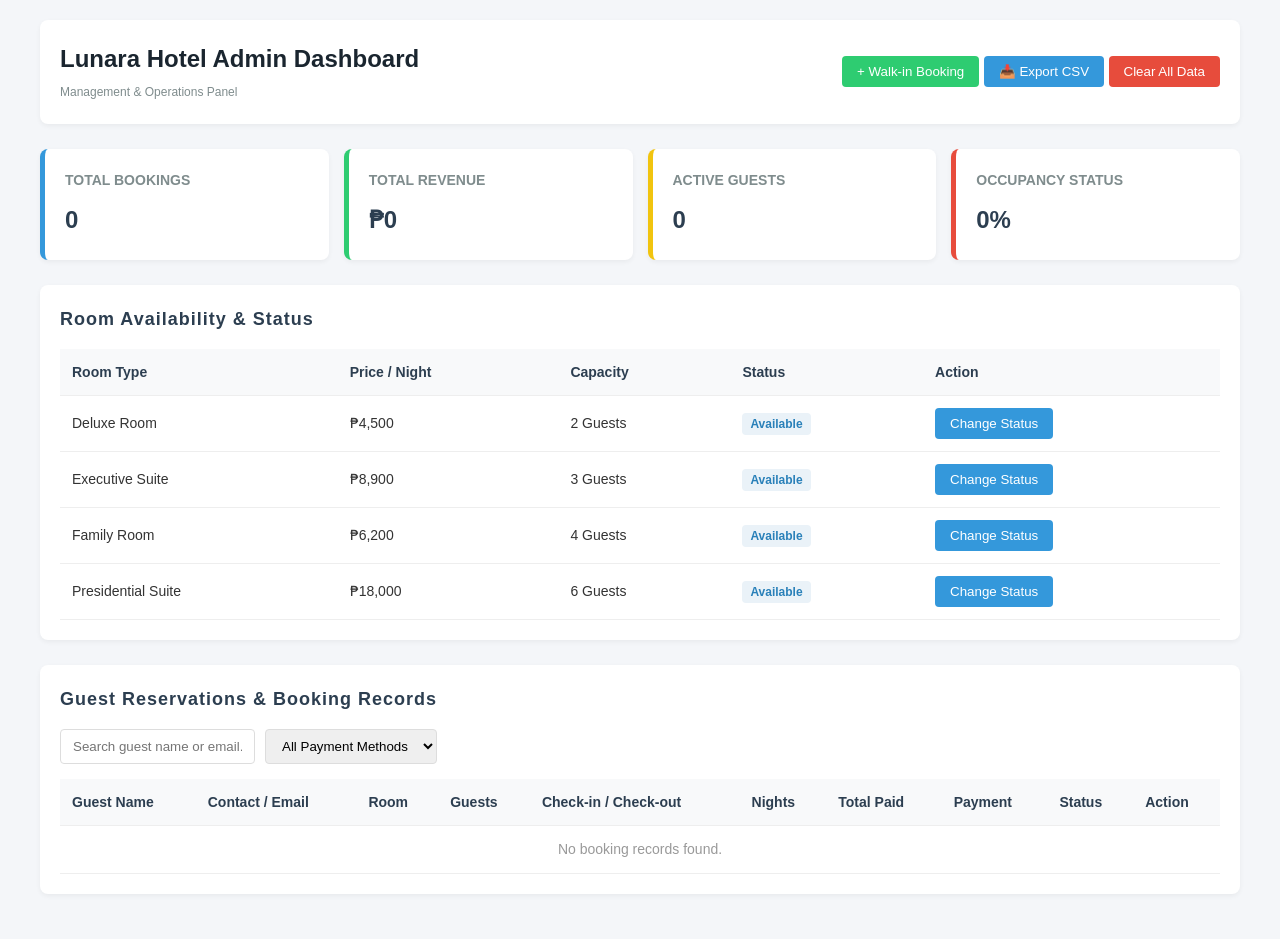
<file: admin.html>
<!DOCTYPE html>
<html lang="en">
<head>
    <meta charset="UTF-8">
    <meta name="viewport" content="width=device-width, initial-scale=1.0">
    <title>Lunara Hotel - Admin Dashboard</title>
    <link rel="stylesheet" href="style.css">
    <style>
        body { font-family: 'Segoe UI', Tahoma, Geneva, Verdana, sans-serif; background: #f4f6f9; margin: 0; padding: 20px; color: #333; }
        .admin-container { max-width: 1200px; margin: 0 auto; }
        .admin-header { display: flex; justify-content: space-between; align-items: center; margin-bottom: 25px; background: #fff; padding: 20px; border-radius: 8px; box-shadow: 0 2px 5px rgba(0,0,0,0.05); }
        .admin-header h1 { margin: 0; color: #1a252f; font-size: 24px; }
        
        /* KPI Cards */
        .kpi-grid { display: grid; grid-template-columns: repeat(auto-fit, minmax(220px, 1fr)); gap: 15px; margin-bottom: 25px; }
        .kpi-card { background: #fff; padding: 20px; border-radius: 8px; box-shadow: 0 2px 5px rgba(0,0,0,0.05); border-left: 5px solid #3498db; }
        .kpi-card h3 { margin: 0 0 10px 0; font-size: 14px; color: #7f8c8d; text-transform: uppercase; }
        .kpi-card .value { font-size: 24px; font-weight: bold; color: #2c3e50; }

        /* Sections */
        .dashboard-section { background: #fff; padding: 20px; border-radius: 8px; box-shadow: 0 2px 5px rgba(0,0,0,0.05); margin-bottom: 25px; }
        .section-header { display: flex; justify-content: space-between; align-items: center; margin-bottom: 15px; }
        .section-header h2 { margin: 0; font-size: 18px; color: #2c3e50; }

        /* Controls / Filters */
        .controls { display: flex; gap: 10px; flex-wrap: wrap; margin-bottom: 15px; }
        .controls input, .controls select { padding: 8px 12px; border: 1px solid #ddd; border-radius: 4px; outline: none; }
        
        /* Table Styling */
        table { width: 100%; border-collapse: collapse; margin-top: 10px; }
        th, td { text-align: left; padding: 12px; border-bottom: 1px solid #eee; font-size: 14px; }
        th { background: #f8f9fa; color: #2c3e50; font-weight: 600; }
        tr:hover { background: #f9f9f9; }

        /* Status Badges */
        .badge { padding: 4px 8px; border-radius: 4px; font-size: 12px; font-weight: bold; }
        .badge-confirmed { background: #e8f8f5; color: #27ae60; }
        .badge-available { background: #eaf2f8; color: #2980b9; }
        .badge-occupied { background: #fdedec; color: #c0392b; }

        /* Buttons */
        .btn-admin { background: #3498db; color: #fff; border: none; padding: 8px 15px; border-radius: 4px; cursor: pointer; font-weight: 500; }
        .btn-admin:hover { background: #2980b9; }
        .btn-danger { background: #e74c3c; }
        .btn-danger:hover { background: #c0392b; }
        .btn-success { background: #2ecc71; }
        .btn-success:hover { background: #27ae60; }

        /* Modal Form */
        .admin-modal { display: none; position: fixed; top: 0; left: 0; width: 100%; height: 100%; background: rgba(0,0,0,0.5); justify-content: center; align-items: center; z-index: 1000; }
        .admin-modal-content { background: #fff; padding: 25px; border-radius: 8px; width: 400px; max-width: 90%; }
        .form-group { margin-bottom: 12px; }
        .form-group label { display: block; margin-bottom: 5px; font-size: 13px; font-weight: 600; }
        .form-group input, .form-group select { width: 100%; padding: 8px; border: 1px solid #ddd; border-radius: 4px; box-sizing: border-box; }
    </style>
</head>
<body>

<div class="admin-container">
    
    <!-- HEADER -->
    <div class="admin-header">
        <div>
            <h1>Lunara Hotel Admin Dashboard</h1>
            <span style="font-size: 12px; color: #7f8c8d;">Management & Operations Panel</span>
        </div>
        <div>
            <button onclick="openWalkInModal()" class="btn-admin btn-success">+ Walk-in Booking</button>
            <button onclick="exportData()" class="btn-admin">📥 Export CSV</button>
            <button onclick="clearAllBookings()" class="btn-admin btn-danger">Clear All Data</button>
        </div>
    </div>

    <!-- 1. KPI CARDS / QUICK STATS -->
    <div class="kpi-grid">
        <div class="kpi-card" style="border-color: #3498db;">
            <h3>Total Bookings</h3>
            <div class="value" id="kpi-total">0</div>
        </div>
        <div class="kpi-card" style="border-color: #2ecc71;">
            <h3>Total Revenue</h3>
            <div class="value" id="kpi-revenue">₱0</div>
        </div>
        <div class="kpi-card" style="border-color: #f1c40f;">
            <h3>Active Guests</h3>
            <div class="value" id="kpi-guests">0</div>
        </div>
        <div class="kpi-card" style="border-color: #e74c3c;">
            <h3>Occupancy Status</h3>
            <div class="value" id="kpi-occupancy">0%</div>
        </div>
    </div>

    <!-- 2. ROOM MANAGEMENT STATUS -->
    <div class="dashboard-section">
        <div class="section-header">
            <h2>Room Availability & Status</h2>
        </div>
        <table>
            <thead>
                <tr>
                    <th>Room Type</th>
                    <th>Price / Night</th>
                    <th>Capacity</th>
                    <th>Status</th>
                    <th>Action</th>
                </tr>
            </thead>
            <tbody id="room-status-list">
                <tr>
                    <td>Deluxe Room</td>
                    <td>₱4,500</td>
                    <td>2 Guests</td>
                    <td><span class="badge badge-available">Available</span></td>
                    <td><button onclick="toggleRoomStatus(this)" class="btn-admin">Change Status</button></td>
                </tr>
                <tr>
                    <td>Executive Suite</td>
                    <td>₱8,900</td>
                    <td>3 Guests</td>
                    <td><span class="badge badge-available">Available</span></td>
                    <td><button onclick="toggleRoomStatus(this)" class="btn-admin">Change Status</button></td>
                </tr>
                <tr>
                    <td>Family Room</td>
                    <td>₱6,200</td>
                    <td>4 Guests</td>
                    <td><span class="badge badge-available">Available</span></td>
                    <td><button onclick="toggleRoomStatus(this)" class="btn-admin">Change Status</button></td>
                </tr>
                <tr>
                    <td>Presidential Suite</td>
                    <td>₱18,000</td>
                    <td>6 Guests</td>
                    <td><span class="badge badge-available">Available</span></td>
                    <td><button onclick="toggleRoomStatus(this)" class="btn-admin">Change Status</button></td>
                </tr>
            </tbody>
        </table>
    </div>

    <!-- 3. BOOKING RECORDS TABLE -->
    <div class="dashboard-section">
        <div class="section-header">
            <h2>Guest Reservations & Booking Records</h2>
        </div>
        
        <!-- SEARCH & FILTER BAR -->
        <div class="controls">
            <input type="text" id="adminSearch" onkeyup="renderBookings()" placeholder="Search guest name or email...">
            <select id="paymentFilter" onchange="renderBookings()">
                <option value="all">All Payment Methods</option>
                <option value="GCash">GCash</option>
                <option value="Card">Credit / Debit Card</option>
                <option value="PayAtHotel">Pay at Hotel</option>
            </select>
        </div>

        <table>
            <thead>
                <tr>
                    <th>Guest Name</th>
                    <th>Contact / Email</th>
                    <th>Room</th>
                    <th>Guests</th>
                    <th>Check-in / Check-out</th>
                    <th>Nights</th>
                    <th>Total Paid</th>
                    <th>Payment</th>
                    <th>Status</th>
                    <th>Action</th>
                </tr>
            </thead>
            <tbody id="booking-table-body">
                <!-- Data from localStorage will be loaded here dynamically -->
            </tbody>
        </table>
    </div>

</div>

<!-- WALK-IN BOOKING MODAL -->
<div id="walkInModal" class="admin-modal">
    <div class="admin-modal-content">
        <h3>Add Manual Walk-in Booking</h3>
        <form onsubmit="saveWalkInBooking(event)">
            <div class="form-group">
                <label>Guest Full Name</label>
                <input type="text" id="walk-name" required>
            </div>
            <div class="form-group">
                <label>Email Address</label>
                <input type="email" id="walk-email" required>
            </div>
            <div class="form-group">
                <label>Room Type</label>
                <select id="walk-room" required>
                    <option value="Deluxe Room">Deluxe Room (₱4,500)</option>
                    <option value="Executive Suite">Executive Suite (₱8,900)</option>
                    <option value="Family Room">Family Room (₱6,200)</option>
                    <option value="Presidential Suite">Presidential Suite (₱18,000)</option>
                </select>
            </div>
            <div class="form-group">
                <label>Guests</label>
                <input type="number" id="walk-guests" min="1" max="6" value="1" required>
            </div>
            <div class="form-group">
                <label>Check-in Date</label>
                <input type="date" id="walk-checkin" required>
            </div>
            <div class="form-group">
                <label>Check-out Date</label>
                <input type="date" id="walk-checkout" required>
            </div>
            <div class="form-group">
                <label>Total Price (₱)</label>
                <input type="number" id="walk-price" placeholder="4500" required>
            </div>
            <button type="submit" class="btn-admin btn-success" style="width:100%; margin-top:10px;">Save Reservation</button>
            <button type="button" onclick="closeWalkInModal()" class="btn-admin btn-danger" style="width:100%; margin-top:5px;">Cancel</button>
        </form>
    </div>
</div>

<script>
    document.addEventListener('DOMContentLoaded', () => {
        renderBookings();
    });

    function getBookings() {
        return JSON.parse(localStorage.getItem('lunaraBookings')) || [];
    }

    function renderBookings() {
        const bookings = getBookings();
        const tbody = document.getElementById('booking-table-body');
        const searchValue = document.getElementById('adminSearch').value.toLowerCase();
        const paymentFilter = document.getElementById('paymentFilter').value;

        tbody.innerHTML = '';

        let totalRev = 0;
        let totalGuestsCount = 0;
        let filteredCount = 0;

        bookings.forEach((item, index) => {
            const matchesSearch = item.name.toLowerCase().includes(searchValue) || item.email.toLowerCase().includes(searchValue);
            const matchesPayment = paymentFilter === 'all' || item.paymentMethod === paymentFilter;

            // Compute statistics
            let numericPrice = parseInt(item.totalPrice.toString().replace(/[^0-9]/g, '')) || 0;
            totalRev += numericPrice;
            totalGuestsCount += parseInt(item.guests) || 1;

            if (matchesSearch && matchesPayment) {
                filteredCount++;
                const row = document.createElement('tr');
                row.innerHTML = `
                    <td><strong>${item.name}</strong></td>
                    <td>${item.email}</td>
                    <td>${item.room}</td>
                    <td>${item.guests}</td>
                    <td>${item.checkin} to ${item.checkout}</td>
                    <td>${item.nights || 1}</td>
                    <td><strong style="color:#27ae60;">${item.totalPrice}</strong></td>
                    <td>${item.paymentMethod}</td>
                    <td><span class="badge badge-confirmed">Confirmed</span></td>
                    <td><button onclick="deleteBooking(${index})" class="btn-admin btn-danger" style="padding: 3px 8px; font-size:11px;">Delete</button></td>
                `;
                tbody.appendChild(row);
            }
        });

        if (tbody.innerHTML === '') {
            tbody.innerHTML = `<tr><td colspan="10" style="text-align:center; color:#999;">No booking records found.</td></tr>`;
        }

        // Update KPI Stats
        document.getElementById('kpi-total').innerText = bookings.length;
        document.getElementById('kpi-revenue').innerText = '₱' + totalRev.toLocaleString();
        document.getElementById('kpi-guests').innerText = totalGuestsCount;
        document.getElementById('kpi-occupancy').innerText = Math.min(bookings.length * 25, 100) + '%';
    }

    function deleteBooking(index) {
        if (confirm('Are you sure you want to delete this booking record?')) {
            let bookings = getBookings();
            bookings.splice(index, 1);
            localStorage.setItem('lunaraBookings', JSON.stringify(bookings));
            renderBookings();
        }
    }

    function clearAllBookings() {
        if (confirm('Warning: This will delete ALL booking records. Proceed?')) {
            localStorage.removeItem('lunaraBookings');
            renderBookings();
        }
    }

    function toggleRoomStatus(button) {
        const row = button.closest('tr');
        const badge = row.querySelector('.badge');
        if (badge.classList.contains('badge-available')) {
            badge.classList.remove('badge-available');
            badge.classList.add('badge-occupied');
            badge.innerText = 'Occupied';
        } else {
            badge.classList.remove('badge-occupied');
            badge.classList.add('badge-available');
            badge.innerText = 'Available';
        }
    }

    function openWalkInModal() {
        document.getElementById('walkInModal').style.display = 'flex';
    }

    function closeWalkInModal() {
        document.getElementById('walkInModal').style.display = 'none';
    }

    function saveWalkInBooking(e) {
        e.preventDefault();
        const newBooking = {
            name: document.getElementById('walk-name').value,
            email: document.getElementById('walk-email').value,
            room: document.getElementById('walk-room').value,
            guests: document.getElementById('walk-guests').value,
            checkin: document.getElementById('walk-checkin').value,
            checkout: document.getElementById('walk-checkout').value,
            nights: 1,
            totalPrice: '₱' + parseInt(document.getElementById('walk-price').value).toLocaleString(),
            paymentMethod: 'PayAtHotel',
            dateBooked: new Date().toLocaleDateString()
        };

        let bookings = getBookings();
        bookings.push(newBooking);
        localStorage.setItem('lunaraBookings', JSON.stringify(bookings));
        
        closeWalkInModal();
        renderBookings();
    }

    function exportData() {
        const bookings = getBookings();
        if (bookings.length === 0) {
            alert('No data to export!');
            return;
        }

        let csvContent = "data:text/csv;charset=utf-8,Name,Email,Room,Guests,CheckIn,CheckOut,TotalPrice,PaymentMethod\n";
        bookings.forEach(b => {
            csvContent += `"${b.name}","${b.email}","${b.room}","${b.guests}","${b.checkin}","${b.checkout}","${b.totalPrice}","${b.paymentMethod}"\n`;
        });

        const encodedUri = encodeURI(csvContent);
        const link = document.createElement("a");
        link.setAttribute("href", encodedUri);
        link.setAttribute("download", "lunara_hotel_bookings.csv");
        document.body.appendChild(link);
        link.click();
        document.body.removeChild(link);
    }
</script>

</body>
</html>
</file>
<file: style.css>
/* ==========================================
   1. RESET & BASE STYLES
   ========================================== */
* {
    margin: 0;
    padding: 0;
    box-sizing: border-box;
    font-family: 'Segoe UI', Tahoma, Geneva, Verdana, sans-serif;
    transition: background-color 0.3s ease, color 0.3s ease, border-color 0.3s ease;
}

:root {
    --bg-primary: #f8f9fa;
    --bg-surface: #ffffff;
    --text-primary: #2c3e50;
    --text-secondary: #666666;
    --accent-gold: #c5a059;
    --accent-gold-hover: #a8833d;
    --border-color: #e2e8f0;
    --shadow: 0 10px 30px rgba(0, 0, 0, 0.08);
    --shadow-hover: 0 15px 35px rgba(0, 0, 0, 0.12);
    --radius: 12px;
}

body.dark-theme {
    --bg-primary: #0f172a;
    --bg-surface: #1e293b;
    --text-primary: #f8fafc;
    --text-secondary: #94a3b8;
    --accent-gold: #d4af37;
    --accent-gold-hover: #f1c40f;
    --border-color: #334155;
    --shadow: 0 10px 30px rgba(0, 0, 0, 0.4);
    --shadow-hover: 0 15px 35px rgba(0, 0, 0, 0.6);
}

body {
    background-color: var(--bg-primary);
    color: var(--text-primary);
    line-height: 1.6;
}

.container {
    max-width: 1200px;
    margin: 0 auto;
    padding: 40px 20px;
}

/* Tab Management */
.tab-content {
    display: none;
}

.tab-content.active {
    display: block;
    animation: fadeIn 0.4s ease-in-out;
}

@keyframes fadeIn {
    from { opacity: 0; transform: translateY(10px); }
    to { opacity: 1; transform: translateY(0); }
}

/* Headings & Typography */
h2 {
    text-align: center;
    font-size: 2.2rem;
    margin-bottom: 25px;
    letter-spacing: 1px;
    color: var(--text-primary);
}

/* Buttons */
.btn {
    background-color: var(--accent-gold);
    color: #ffffff;
    border: none;
    padding: 12px 24px;
    font-size: 1rem;
    font-weight: 600;
    border-radius: var(--radius);
    cursor: pointer;
    display: inline-block;
    text-align: center;
    box-shadow: 0 4px 12px rgba(197, 160, 89, 0.25);
}

.btn:hover {
    background-color: var(--accent-gold-hover);
    transform: translateY(-2px);
}

/* ==========================================
   2. NAVIGATION BAR
   ========================================== */
nav {
    display: flex;
    justify-content: space-between;
    align-items: center;
    padding: 18px 5%;
    background-color: var(--bg-surface);
    border-bottom: 1px solid var(--border-color);
    position: sticky;
    top: 0;
    z-index: 1000;
    box-shadow: 0 2px 10px rgba(0, 0, 0, 0.05);
}

.nav-links {
    display: flex;
    gap: 25px;
}

.nav-links a {
    text-decoration: none;
    color: var(--text-primary);
    font-weight: 600;
    font-size: 1rem;
    position: relative;
    padding: 5px 0;
}

.nav-links a::after {
    content: '';
    position: absolute;
    width: 0%;
    height: 2px;
    bottom: 0;
    left: 0;
    background-color: var(--accent-gold);
    transition: width 0.3s ease;
}

.nav-links a:hover::after {
    width: 100%;
}

.theme-toggle {
    background: transparent;
    border: 1px solid var(--border-color);
    color: var(--text-primary);
    padding: 8px 16px;
    border-radius: 20px;
    cursor: pointer;
    font-weight: 600;
}

.theme-toggle:hover {
    background-color: var(--border-color);
}

/* ==========================================
   3. HERO SECTION (HOME PAGE)
   ========================================== */
header#home {
    background: linear-gradient(rgba(0, 0, 0, 0.55), rgba(0, 0, 0, 0.55)), 
                url('https://images.unsplash.com/photo-1542314831-068cd1dbfeeb?w=1600') center/cover no-repeat;
    height: 75vh;
    display: flex;
    justify-content: center;
    align-items: center;
    text-align: center;
    color: #ffffff;
    border-radius: 0 0 var(--radius) var(--radius);
}

.hero-content h1 {
    font-size: 3.5rem;
    letter-spacing: 3px;
    margin-bottom: 10px;
    font-weight: 700;
}

.hero-content p {
    font-size: 1.3rem;
    margin-bottom: 30px;
    letter-spacing: 1px;
    opacity: 0.9;
}

.hero-buttons {
    display: flex;
    gap: 15px;
    justify-content: center;
}

.hero-btn-secondary {
    background: transparent;
    border: 2px solid #ffffff;
    color: #ffffff;
}

.hero-btn-secondary:hover {
    background: #ffffff;
    color: #000000;
}

.about-highlights {
    display: grid;
    grid-template-columns: repeat(auto-fit, minmax(250px, 1fr));
    gap: 20px;
    margin-top: 20px;
}

.about-highlights > div {
    background-color: var(--bg-surface);
    padding: 25px;
    border-radius: var(--radius);
    text-align: center;
    box-shadow: var(--shadow);
    border: 1px solid var(--border-color);
}

.about-highlights h4 {
    font-size: 1.2rem;
    margin-bottom: 8px;
    color: var(--accent-gold);
}

.about-highlights p {
    color: var(--text-secondary);
}

/* ==========================================
   4. FEATURES PAGE
   ========================================== */
.features-grid {
    display: grid;
    grid-template-columns: repeat(auto-fit, minmax(300px, 1fr));
    gap: 30px;
}

.feature-card {
    background-color: var(--bg-surface);
    border-radius: var(--radius);
    overflow: hidden;
    box-shadow: var(--shadow);
    border: 1px solid var(--border-color);
    padding: 20px;
    text-align: center;
}

.feature-card:hover {
    transform: translateY(-5px);
    box-shadow: var(--shadow-hover);
}

.feature-img {
    width: 100%;
    height: 180px;
    object-fit: cover;
    border-radius: 8px;
    margin-bottom: 15px;
}

.feature-card h3 {
    margin-bottom: 10px;
    color: var(--text-primary);
}

.feature-card p {
    color: var(--text-secondary);
    font-size: 0.95rem;
}

/* ==========================================
   5. ROOMS PAGE & FILTERS
   ========================================== */
.filter-container {
    display: flex;
    flex-wrap: wrap;
    gap: 15px;
    margin-bottom: 30px;
}

.filter-input, .filter-select {
    padding: 12px 16px;
    border: 1px solid var(--border-color);
    background-color: var(--bg-surface);
    color: var(--text-primary);
    border-radius: var(--radius);
    outline: none;
    font-size: 0.95rem;
}

.filter-input {
    flex: 2;
    min-width: 200px;
}

.filter-select {
    flex: 1;
    min-width: 150px;
}

.rooms {
    display: grid;
    grid-template-columns: repeat(auto-fit, minmax(280px, 1fr));
    gap: 30px;
}

.room-card {
    background-color: var(--bg-surface);
    border-radius: var(--radius);
    overflow: hidden;
    box-shadow: var(--shadow);
    border: 1px solid var(--border-color);
    position: relative;
    display: flex;
    flex-direction: column;
}

.room-card img {
    width: 100%;
    height: 220px;
    object-fit: cover;
}

.stock-badge {
    position: absolute;
    top: 15px;
    left: 15px;
    padding: 6px 12px;
    border-radius: 20px;
    font-size: 0.8rem;
    font-weight: 700;
    color: #ffffff;
    box-shadow: 0 2px 6px rgba(0,0,0,0.2);
}

.stock-low { background-color: #e74c3c; }
.stock-normal { background-color: #2ecc71; }

.room-info {
    padding: 20px;
    display: flex;
    flex-direction: column;
    flex-grow: 1;
}

.room-info h3 {
    margin-bottom: 10px;
}

.room-info p {
    color: var(--text-secondary);
    font-size: 0.9rem;
    margin-bottom: 15px;
}

.room-info .price {
    font-size: 1.3rem;
    font-weight: 700;
    color: var(--accent-gold);
    margin-top: auto;
    margin-bottom: 15px;
}

/* ==========================================
   6. BOOKING FORM & PAYMENTS
   ========================================== */
.booking {
    background-color: var(--bg-surface);
    padding: 30px;
    border-radius: var(--radius);
    box-shadow: var(--shadow);
    border: 1px solid var(--border-color);
    max-width: 800px;
    margin: 0 auto;
}

.form-grid {
    display: grid;
    grid-template-columns: repeat(auto-fit, minmax(220px, 1fr));
    gap: 20px;
}

.form-grid label, .payment-details label {
    display: block;
    font-weight: 600;
    margin-bottom: 6px;
    font-size: 0.9rem;
}

.form-grid input, .form-grid select, .payment-details input {
    width: 100%;
    padding: 10px 14px;
    border-radius: 8px;
    border: 1px solid var(--border-color);
    background-color: var(--bg-primary);
    color: var(--text-primary);
    outline: none;
}

.price-summary-box {
    display: none;
    background-color: var(--bg-primary);
    border: 1px solid var(--accent-gold);
    padding: 15px;
    border-radius: 8px;
    margin-top: 25px;
    text-align: center;
}

.total-price-text {
    font-size: 1.2rem;
    color: var(--accent-gold);
    margin-top: 5px;
}

.payment-section {
    margin-top: 30px;
}

.payment-section h3 {
    margin-bottom: 15px;
    font-size: 1.1rem;
}

.payment-options {
    display: grid;
    grid-template-columns: repeat(auto-fit, minmax(160px, 1fr));
    gap: 15px;
}

.payment-card {
    border: 1px solid var(--border-color);
    border-radius: var(--radius);
    padding: 15px;
    display: flex;
    flex-direction: column;
    align-items: center;
    gap: 10px;
    cursor: pointer;
    background-color: var(--bg-primary);
}

.payment-card:hover {
    border-color: var(--accent-gold);
}

.pay-logo {
    height: 35px;
    object-fit: contain;
}

.payment-details {
    display: none;
    margin-top: 20px;
    padding: 15px;
    background-color: var(--bg-primary);
    border-radius: 8px;
}

/* ==========================================
   7. MODALS & RECEIPTS
   ========================================== */
.modal {
    display: none;
    position: fixed;
    top: 0;
    left: 0;
    width: 100%;
    height: 100%;
    background-color: rgba(0, 0, 0, 0.6);
    justify-content: center;
    align-items: center;
    z-index: 2000;
    padding: 20px;
}

.modal-content {
    background-color: var(--bg-surface);
    padding: 30px;
    border-radius: var(--radius);
    max-width: 500px;
    width: 100%;
    position: relative;
    box-shadow: var(--shadow);
    color: var(--text-primary);
}

.close-btn {
    position: absolute;
    top: 15px;
    right: 20px;
    font-size: 1.8rem;
    cursor: pointer;
    color: var(--text-secondary);
}

.receipt-card {
    border-top: 5px solid var(--accent-gold);
}

.receipt-header {
    text-align: center;
}

.status-badge {
    display: inline-block;
    background-color: #2ecc71;
    color: white;
    padding: 4px 12px;
    border-radius: 12px;
    font-size: 0.8rem;
    margin-top: 5px;
}

.receipt-body p {
    margin-bottom: 8px;
    font-size: 0.95rem;
    display: flex;
    justify-content: space-between;
}

.receipt-total {
    font-size: 1.2rem;
    font-weight: bold;
    color: var(--accent-gold);
}

/* ==========================================
   8. FOOTER
   ========================================== */
footer {
    text-align: center;
    padding: 25px;
    background-color: var(--bg-surface);
    border-top: 1px solid var(--border-color);
    margin-top: 50px;
    font-size: 0.9rem;
    color: var(--text-secondary);
}

/* ==========================================
   9. RESPONSIVE DESIGN
   ========================================== */
@media (max-width: 768px) {
    nav {
        flex-direction: column;
        gap: 15px;
    }

    .hero-content h1 {
        font-size: 2.3rem;
    }

    .hero-content p {
        font-size: 1rem;
    }

    .hero-buttons {
        flex-direction: column;
    }

    .filter-container {
        flex-direction: column;
    }
}
</file>
